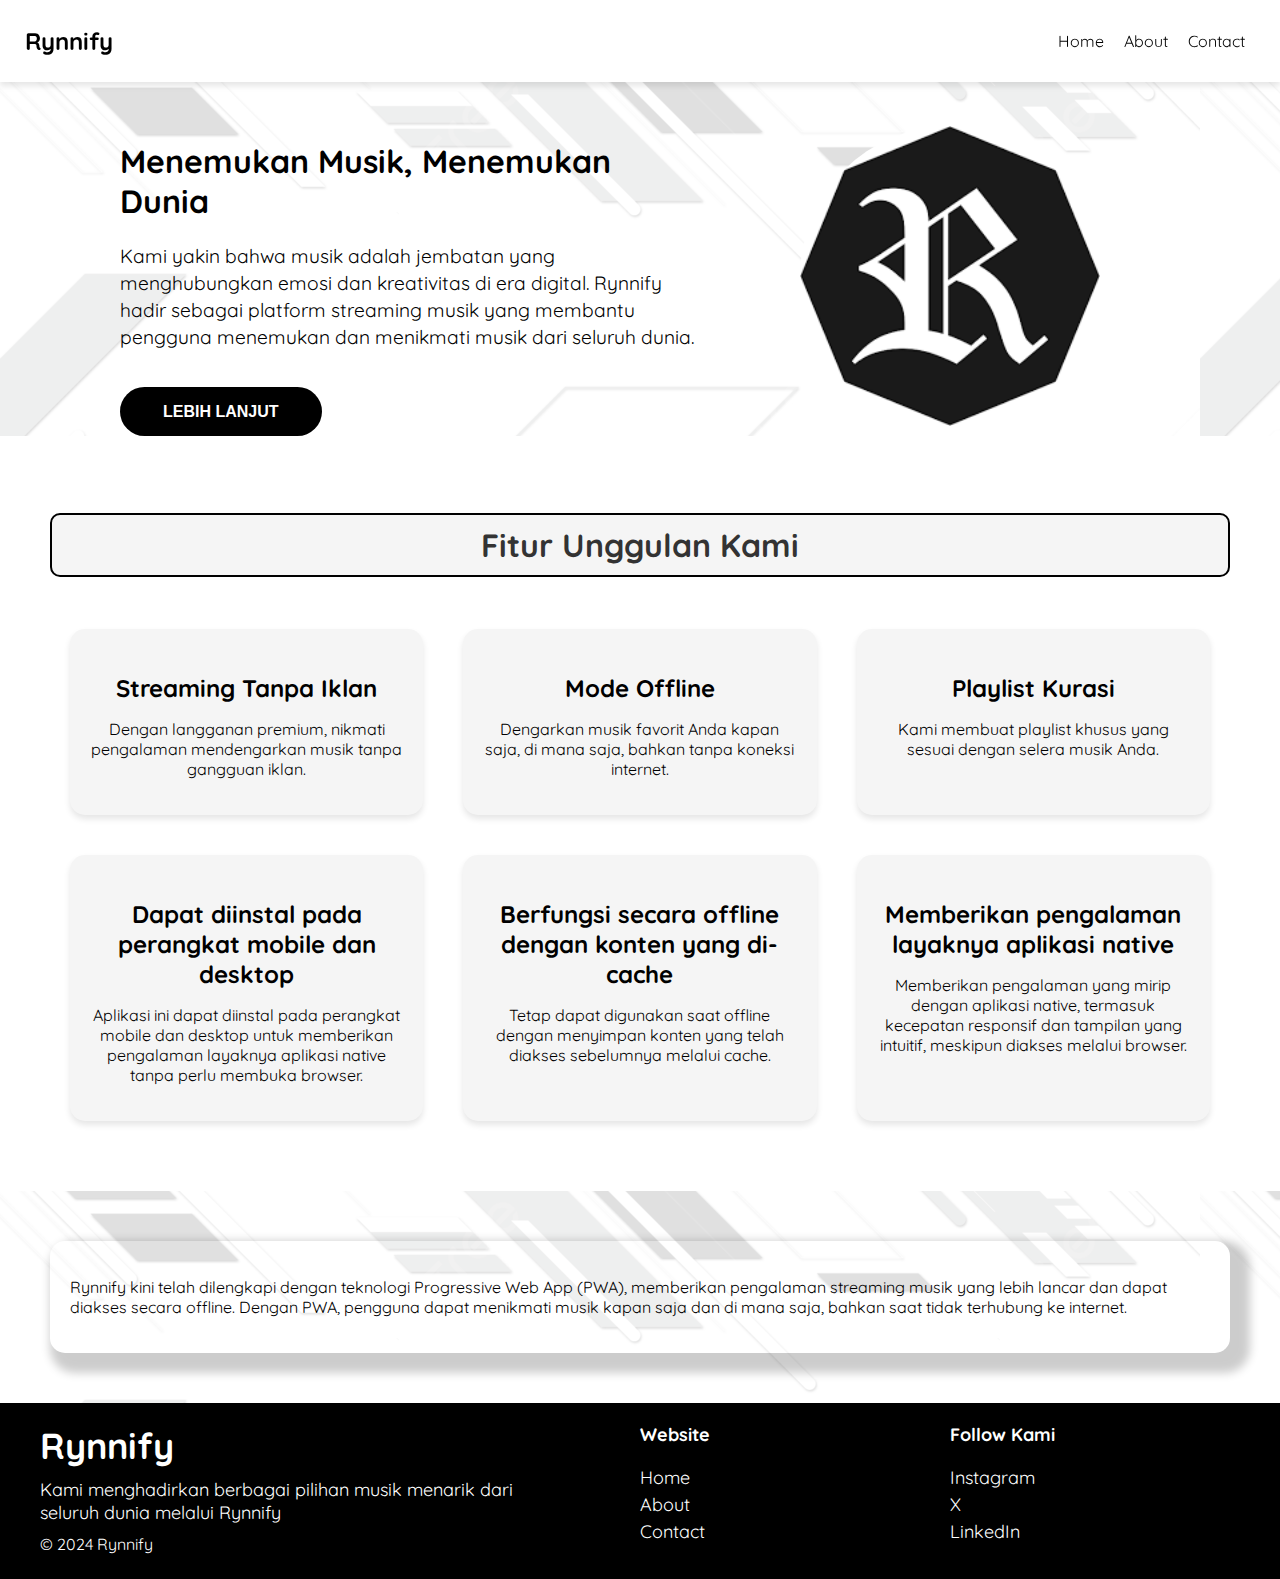
<file: index.html>
<!DOCTYPE html>
<html lang="en">
<head>
    <meta charset="UTF-8">
    <meta name="viewport" content="width=device-width, initial-scale=1.0">
    <meta name="theme_color" content="#ff6600">
    <title>Rynnify - Streaming Musik Tanpa Batas</title>
    <link rel="preconnect" href="https://fonts.googleapis.com">
    <link rel="preconnect" href="https://fonts.gstatic.com" crossorigin>
    <link href="https://fonts.googleapis.com/css2?family=Inter:wght@100..900&family=Quicksand:wght@300..700&display=swap" rel="stylesheet">
    <link rel="stylesheet" href="index.css">
    <link rel="manifest" href="/manifest.json">
</head>
<body>
    <script>
            if ('serviceWorker' in navigator) {
        window.addEventListener('load', () => {
            navigator.serviceWorker.register('service-worker.js') // Ganti dengan path yang sesuai
                .then(registration => {
                    console.log('Service Worker registered with scope:', registration.scope);
                })
                .catch(error => {
                    console.log('Service Worker registration failed:', error);
                });
        });    }
    </script>
    
    <header class="atas">
        <nav>
            <span class="logo">
                Rynnify
            </span>
            <ul>
                <li><a href="index.html">Home</a></li>
                <li><a href="about.html">About</a></li>
                <li><a href="contact.html">Contact</a></li>
            </ul>
        </nav>
    </header>

    <main>
        <div class="hero-section">
            <div class="index">
                <div class="description">
                    <h1>Menemukan Musik, Menemukan Dunia</h1>
                    <p>Kami yakin bahwa musik adalah jembatan yang menghubungkan emosi dan kreativitas di era digital. Rynnify hadir sebagai platform streaming musik yang membantu pengguna menemukan dan menikmati musik dari seluruh dunia.</p>
                    <button>Lebih Lanjut</button>
                    
                </div>
                <div class="images">
                    <img src="Pic/logo.png" alt="Rynnify Logo">
                </div>
            </div>
        </div>

        <!-- Fitur Utama -->
        <section class="features">
            <h2 class="fitur">Fitur Unggulan Kami</h2>
            <div class="feature-cards">
                <div class="card">
                    <h3>Streaming Tanpa Iklan</h3>
                    <p>Dengan langganan premium, nikmati pengalaman mendengarkan musik tanpa gangguan iklan.</p>
                </div>
                <div class="card">
                    <h3>Mode Offline</h3>
                    <p>Dengarkan musik favorit Anda kapan saja, di mana saja, bahkan tanpa koneksi internet.</p>
                </div>
                <div class="card">
                    <h3>Playlist Kurasi</h3>
                    <p>Kami membuat playlist khusus yang sesuai dengan selera musik Anda.</p>
                </div>
            </div>
            <div class="feature-cards">
                <div class="card">
                    <h3>Dapat diinstal pada perangkat mobile dan desktop</h3>
                    <p>Aplikasi ini dapat diinstal pada perangkat mobile dan desktop untuk memberikan pengalaman layaknya aplikasi native tanpa perlu membuka browser.</p>
                </div>
                <div class="card">
                    <h3>Berfungsi secara offline dengan konten yang di-cache</h3>
                    <p>Tetap dapat digunakan saat offline dengan menyimpan konten yang telah diakses sebelumnya melalui cache.</p>
                </div>
                <div class="card">
                    <h3>Memberikan pengalaman layaknya aplikasi native</h3>
                    <p>Memberikan pengalaman yang mirip dengan aplikasi native, termasuk kecepatan responsif dan tampilan yang intuitif, meskipun diakses melalui browser.</p>
                </div>
            </div>
        </section>

        <div class="pwa card">
            <p>Rynnify kini telah dilengkapi dengan teknologi Progressive Web App (PWA), memberikan pengalaman streaming musik yang lebih lancar dan dapat diakses secara offline. Dengan PWA, pengguna dapat menikmati musik kapan saja dan di mana saja, bahkan saat tidak terhubung ke internet.</p>         
            <button id="installButton" style="display: none;">Install App</button>
        </div>
    </main>

    <footer>
        <div class="jelas">
            <span class="judul">Rynnify</span>
            <span class="isi">Kami menghadirkan berbagai pilihan musik menarik dari  <br>seluruh dunia melalui Rynnify</span>
            <span>&copy; 2024 Rynnify</span>
        </div>

        <div class="tengah">
            <span class="website">Website</span>
            <ul class="tengah1">
                <li><a href="index.html">Home</a></li>
                <li><a href="about.html">About</a></li>
                <li><a href="contact.html">Contact</a></li>
            </ul>
        </div>

        <div class="ujung">
            <span class="sosial">Follow Kami</span>
            <ul class="social-icons">
                <li><a href="https://www.instagram.com/reynard_ghazy?igsh=bmQybGxvZHRqYW44" target="_blank">Instagram</a></li>
                <li><a href="https://x.com/GhazyReynard?t=O-T19fjIQud5WhagUyX-gQ&s=09" target="_blank">X</a></li>
                <li><a href="https://www.linkedin.com/in/reynard-ghazy-tsaqif-8457a7287?utm_source=share&utm_campaign=share_via&utm_content=profile&utm_medium=android_app" target="_blank">LinkedIn</a></li>
            </ul>
        </div>
    </footer>

    

    <script>
        let deferredPrompt;
        const addBtn = document.getElementById('installButton');
        addBtn.style.display = 'none';

        window.addEventListener('beforeinstallprompt', (e) => {
        e.preventDefault();
        deferredPrompt = e;
        addBtn.style.display = 'block';

        addBtn.addEventListener('click', () => {
            addBtn.style.display = 'none';
            deferredPrompt.prompt();
            deferredPrompt.userChoice.then((choiceResult) => {
            if (choiceResult.outcome === 'accepted') {
                console.log('User accepted the install prompt');
            } else {
                console.log('User dismissed the install prompt');
            }
            deferredPrompt = null;
            });
        });
        });
    </script>
      
</body>
</html>
</file>
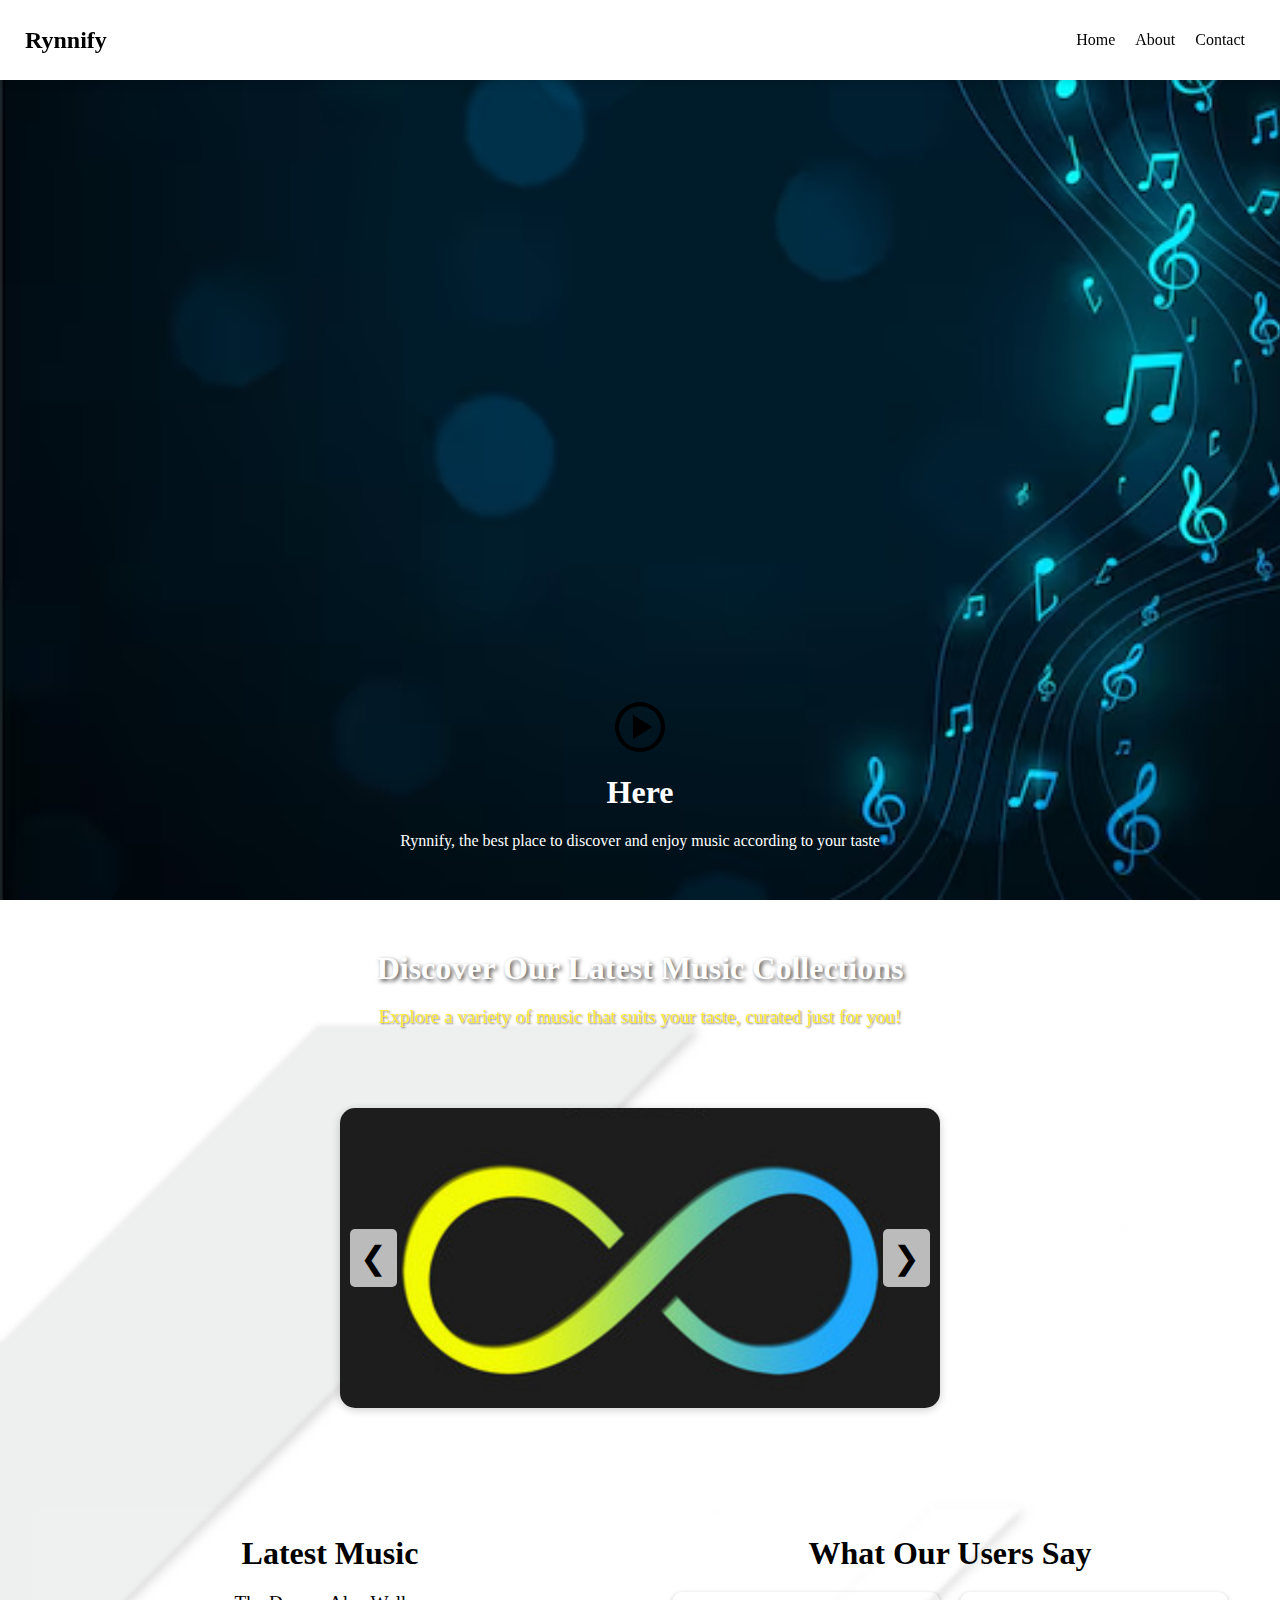
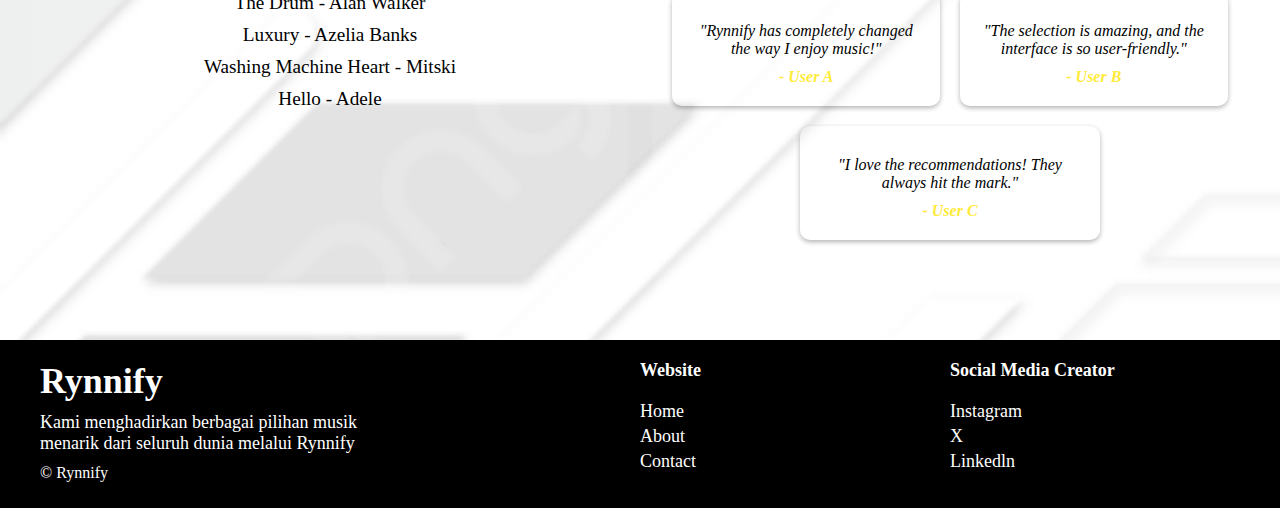
<file: about.html>
<!DOCTYPE html>
<html lang="en">
<head>
    <meta charset="UTF-8">
    <meta name="viewport" content="width=device-width, initial-scale=1.0">
    <meta name="theme_color" content="#ff6600">
    <title>Rynnify</title>

    <link rel="preconnect" href="https://fonts.googleapis.com">
    <link rel="preconnect" href="https://fonts.gstatic.com" crossorigin>
    <link href="https://fonts.googleapis.com/css2?family=Inter:wght@100..900&family=Quicksand:wght@300..700&display=swap" rel="stylesheet">
    
    <link rel="manifest" href="manifest.json">
    <link rel="stylesheet" href="about.css">


    
</head>
<body>
    <header class="atas">
        <nav>
            <span>
                Rynnify
            </span>
            <ul>
                <li><a href="index.html">Home</a></li>
                <li><a href="about.html">About</a></li>
                <li><a href="contact.html">Contact</a></li>
            </ul>
        </nav>
    </header>

    <main>
        
        <div id="about">
            <svg xmlns="http://www.w3.org/2000/svg" viewBox="0 0 26 26" >
                <polygon class="play-btn__svg" points="9.33 6.69 9.33 19.39 19.3 13.04 9.33 6.69"/>
                <path class="play-btn__svg" d="M26,13A13,13,0,1,1,13,0,13,13,0,0,1,26,13ZM13,2.18A10.89,10.89,0,1,0,23.84,13.06,10.89,10.89,0,0,0,13,2.18Z"/>
            </svg> 
            <h1>Here</h1>
            <span>Rynnify, the best place to discover and enjoy music according to your taste</span>
        </div> 
        <div class="separator">
            <h2>Discover Our Latest Music Collections</h2>
            <p>Explore a variety of music that suits your taste, curated just for you!</p>
        </div>
        <!-- Banner Gambar -->
        <div class="banner">
            <button class="prev" onclick="moveSlide(-1)">&#10094;</button>
            <div class="banner-images">
                <img src="ncs.jpeg" alt="Image 1">
                <img src="ratherbe.jpeg" alt="Image 2">
                <img src="thefatrat.jpg" alt="Image 3">
            </div>
            <button class="next" onclick="moveSlide(1)">&#10095;</button>
        </div>  
         
         <div class="music-testimonials-container">
            <div class="latest-music">
                <h2>Latest Music</h2>
                <ul>
                    <li><a href="https://www.youtube.com/watch?v=TicGJQqrq2M">The Drum - Alan Walker</a></li>

                    <li><a href="https://www.youtube.com/watch?v=dAmaaW4d5n0">Luxury - Azelia Banks</a></li>
                    <li><a href="https://www.youtube.com/watch?v=3vjkh-acmTE">Washing Machine Heart - Mitski</a></li>
                    <li><a href="https://www.youtube.com/watch?v=YQHsXMglC9A">Hello - Adele</a></li>
                </ul>
            </div>
        
            <section class="testimonials">
                <h2>What Our Users Say</h2>
                <div class="testimonial-cards">
                    <div class="testimonial-card">
                        <blockquote>"Rynnify has completely changed the way I enjoy music!"</blockquote>
                        <cite>- User A</cite>
                    </div>
                    <div class="testimonial-card">
                        <blockquote>"The selection is amazing, and the interface is so user-friendly."</blockquote>
                        <cite>- User B</cite>
                    </div>
                </div>
                
                <div class="testimonial-card-tengah">
                    <blockquote>"I love the recommendations! They always hit the mark."</blockquote>
                    <cite>- User C</cite>
                </div>
            </section>
        </div>
        
    </main>

    <footer id="Contact">
        <div class="jelas">
            <span class="judul">Rynnify</span>
            <span class="isi">Kami menghadirkan berbagai pilihan musik <br>menarik dari seluruh dunia melalui Rynnify</span>
            <span>&copy; Rynnify</span>
        </div>

        <div class="tengah">
            <span class="website">Website</span>
            <ul class="tengah1">
                <li><a href="index.html">Home</a></li>
                <li><a href="about.html">About</a></li>
                <li><a href="contact.html">Contact</a></li>
            </ul>
        </div>

        <div class="ujung">
            <span class="sosial">Social Media Creator</span>
            <ul>
                <li><a href="https://www.instagram.com/reynard_ghazy?igsh=bmQybGxvZHRqYW44" target="_blank" >Instagram</a></li>
                <li><a href="https://x.com/GhazyReynard?t=O-T19fjIQud5WhagUyX-gQ&s=09" target="_blank" >X</a></li>
                <li><a href="https://www.linkedin.com/in/reynard-ghazy-tsaqif-8457a7287?utm_source=share&utm_campaign=share_via&utm_content=profile&utm_medium=android_app" target="_blank">Linkedln</a></li>
            </ul>
        </div>
    </footer>

    <script src="about.js"></script>
 
</body>
</html>
</file>
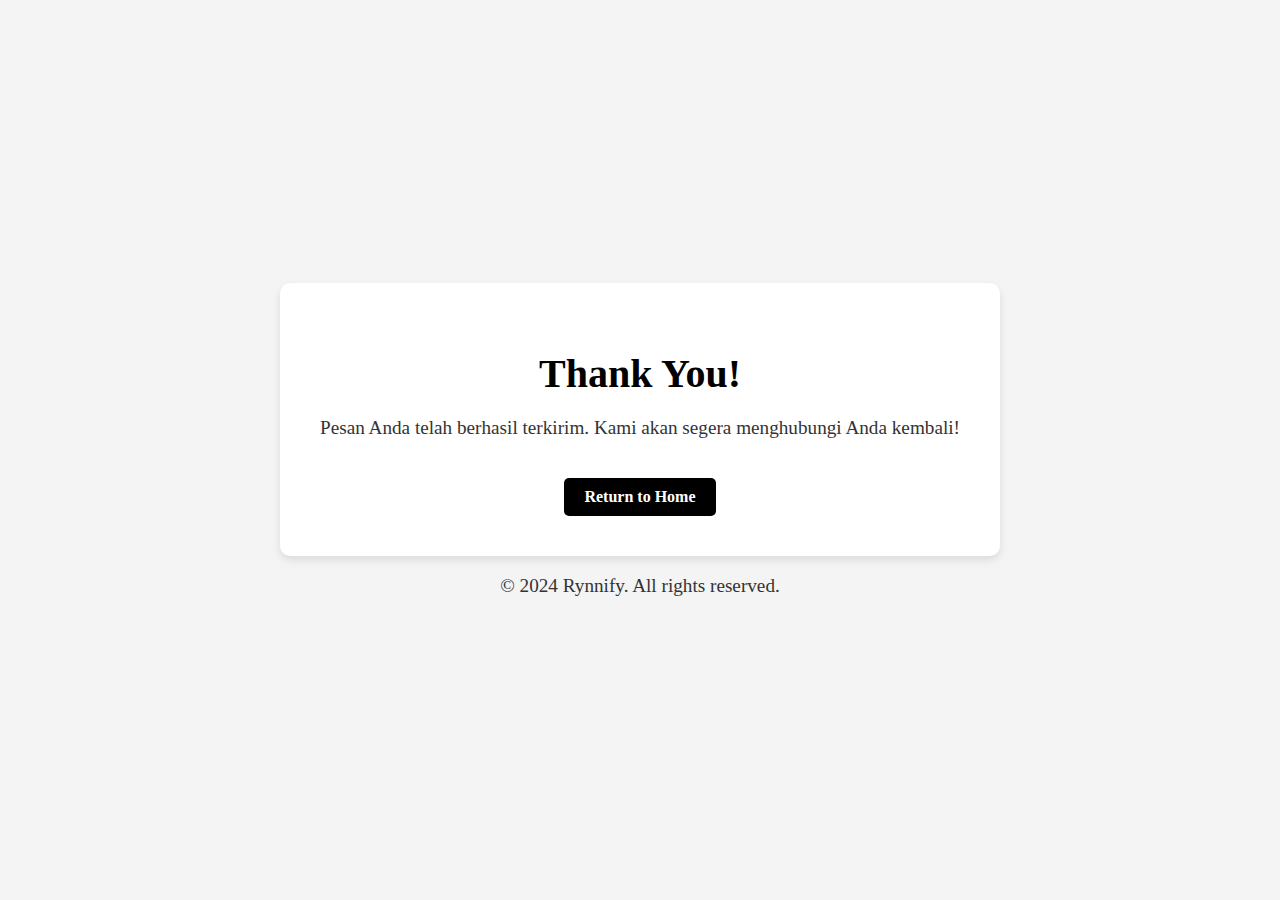
<file: confirmation.html>
<!DOCTYPE html>
<html lang="en">
<head>
    <meta charset="UTF-8">
    <meta name="viewport" content="width=device-width, initial-scale=1.0">
    <meta name="theme_color" content="#ff6600">
    <title>Thank You - Rynnify</title>
    <link rel="preconnect" href="https://fonts.googleapis.com">
    <link rel="preconnect" href="https://fonts.gstatic.com" crossorigin>
    <link href="https://fonts.googleapis.com/css2?family=Inter:wght@100..900&family=Quicksand:wght@300..700&display=swap" rel="stylesheet">
    <link rel="manifest" href="manifest.json">
    <link rel="stylesheet" href="confirmation.css">
</head>
<body>

    <main>
        <div class="confirm">
            <h1>Thank You!</h1>
            <p>Pesan Anda telah berhasil terkirim. Kami akan segera menghubungi Anda kembali!</p>
            <a href="index.html" class="btn">Return to Home</a>
        </div>
    </main>

    <footer>
        <p>&copy; 2024 Rynnify. All rights reserved.</p>
    </footer>
    
</body>
</html>
</file>
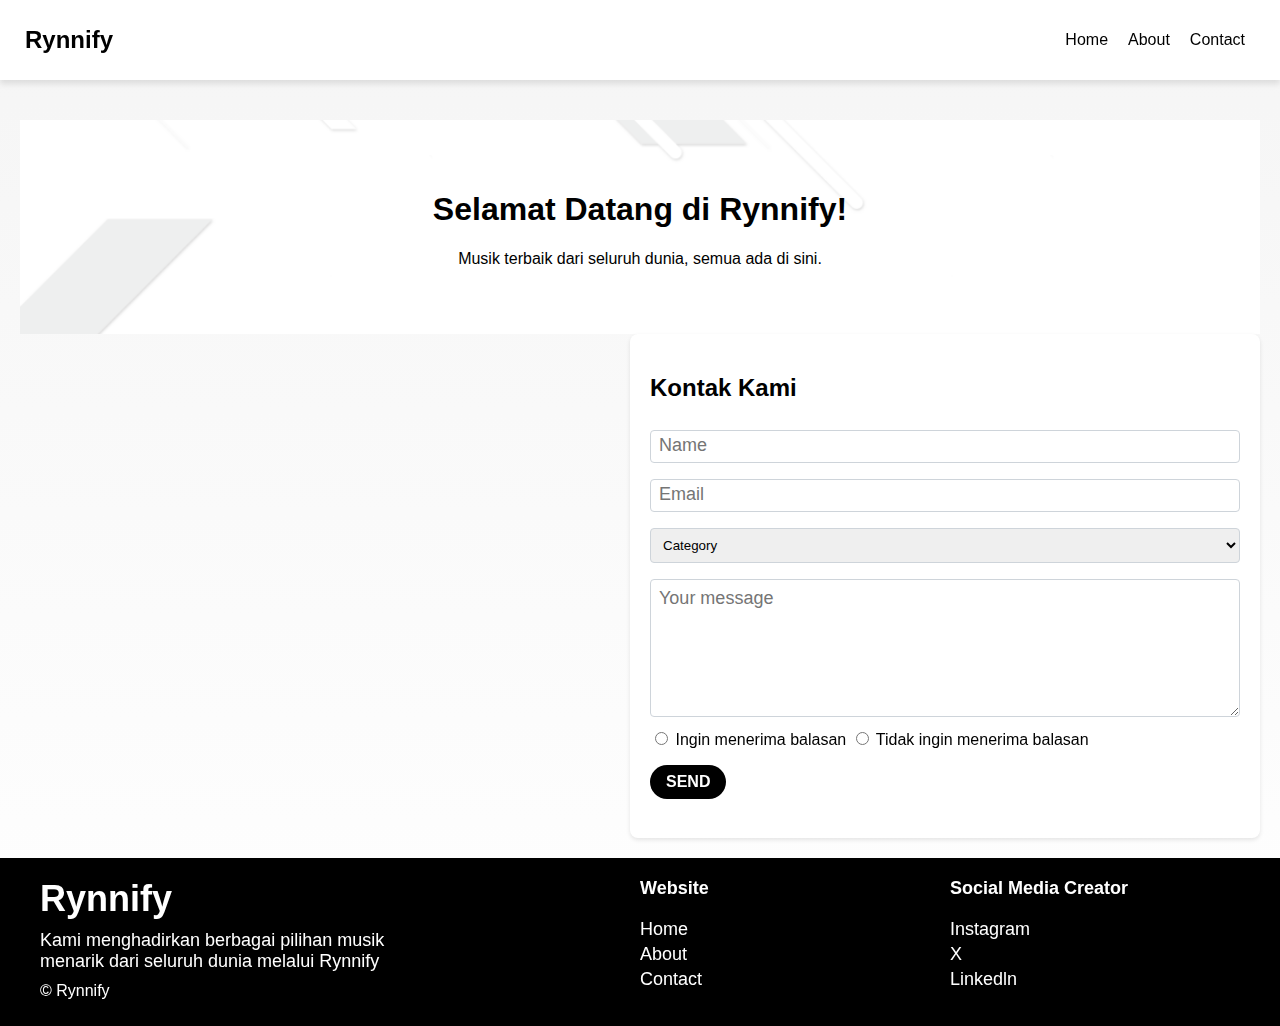
<file: contact.html>
<!DOCTYPE html>
<html lang="en">
<head>
    <meta charset="UTF-8">
    <meta name="viewport" content="width=device-width, initial-scale=1.0">
    <meta name="theme_color" content="#ff6600">
    <title>Rynnify</title>
    <link rel="preconnect" href="https://fonts.googleapis.com">
    <link rel="preconnect" href="https://fonts.gstatic.com" crossorigin>
    <link href="https://fonts.googleapis.com/css2?family=Inter:wght@100..900&family=Quicksand:wght@300..700&display=swap" rel="stylesheet">
    <link rel="manifest" href="/manifest.json">
    <link rel="stylesheet" href="contact.css">
</head>
<body>
    <header class="atas">
        <nav>
            <span>Rynnify</span>
            <ul>
                <li><a href="index.html">Home</a></li>
                <li><a href="about.html">About</a></li>
                <li><a href="contact.html">Contact</a></li>
            </ul>
        </nav>
    </header>

    <main>
        <section id="hero">
            <h1>Selamat Datang di Rynnify!</h1>
            <p>Musik terbaik dari seluruh dunia, semua ada di sini.</p>
        </section>

        <div id="badan">
            <div id="google-map">
                <iframe
                    frameborder="0"
                    src="https://www.google.com/maps/embed/v1/place?q=padang,+Indonesia&key=AIzaSyBFw0Qbyq9zTFTd-tUY6dZWTgaQzuU17R8"
                ></iframe>
            </div>    

            <div class="form">
                <h2>Kontak Kami</h2>
                <form action="confirmation.html">
                    <input type="text" class="form-control" name="name" placeholder="Name" required>
                    <input type="email" class="form-control" name="email" placeholder="Email" required>
                    
                    <select class="form-control" name="category" required>
                        <option value="" disabled selected>Category</option>
                        <option value="Question">Pertanyaan</option>
                        <option value="Suggestion">Saran</option>
                    </select>
                    
                    <textarea class="form-control" rows="8" name="message" placeholder="Your message" required></textarea>
                    
                    <div class="radio-group">
                        <label>
                            <input type="radio" name="reply" value="yes" required> Ingin menerima balasan
                        </label>
                        <label>
                            <input type="radio" name="reply" value="no"> Tidak ingin menerima balasan
                        </label>
                    </div>
                
                    <button type="submit" class="btn">Send</button>
                </form>
            </div>
        </div>
    </main>

    <footer class="Contact">
        <div class="jelas">
            <span class="judul">Rynnify</span>
            <span class="isi">Kami menghadirkan berbagai pilihan musik <br>menarik dari seluruh dunia melalui Rynnify</span>
            <span>&copy; Rynnify</span>
        </div>

        <div class="tengah">
            <span class="website">Website</span>
            <ul class="tengah1">
                <li><a href="index.html">Home</a></li>
                <li><a href="about.html">About</a></li>
                <li><a href="contact.html">Contact</a></li>
            </ul>
        </div>

        <div class="ujung">
            <span class="sosial">Social Media Creator</span>
            <ul>
                <li><a href="https://www.instagram.com/reynard_ghazy?igsh=bmQybGxvZHRqYW44" target="_blank">Instagram</a></li>
                <li><a href="https://x.com/GhazyReynard?t=O-T19fjIQud5WhagUyX-gQ&s=09" target="_blank">X</a></li>
                <li><a href="https://www.linkedin.com/in/reynard-ghazy-tsaqif-8457a7287?utm_source=share&utm_campaign=share_via&utm_content=profile&utm_medium=android_app" target="_blank">Linkedln</a></li>
            </ul>
        </div>
    </footer>
</body>
</html>
</file>
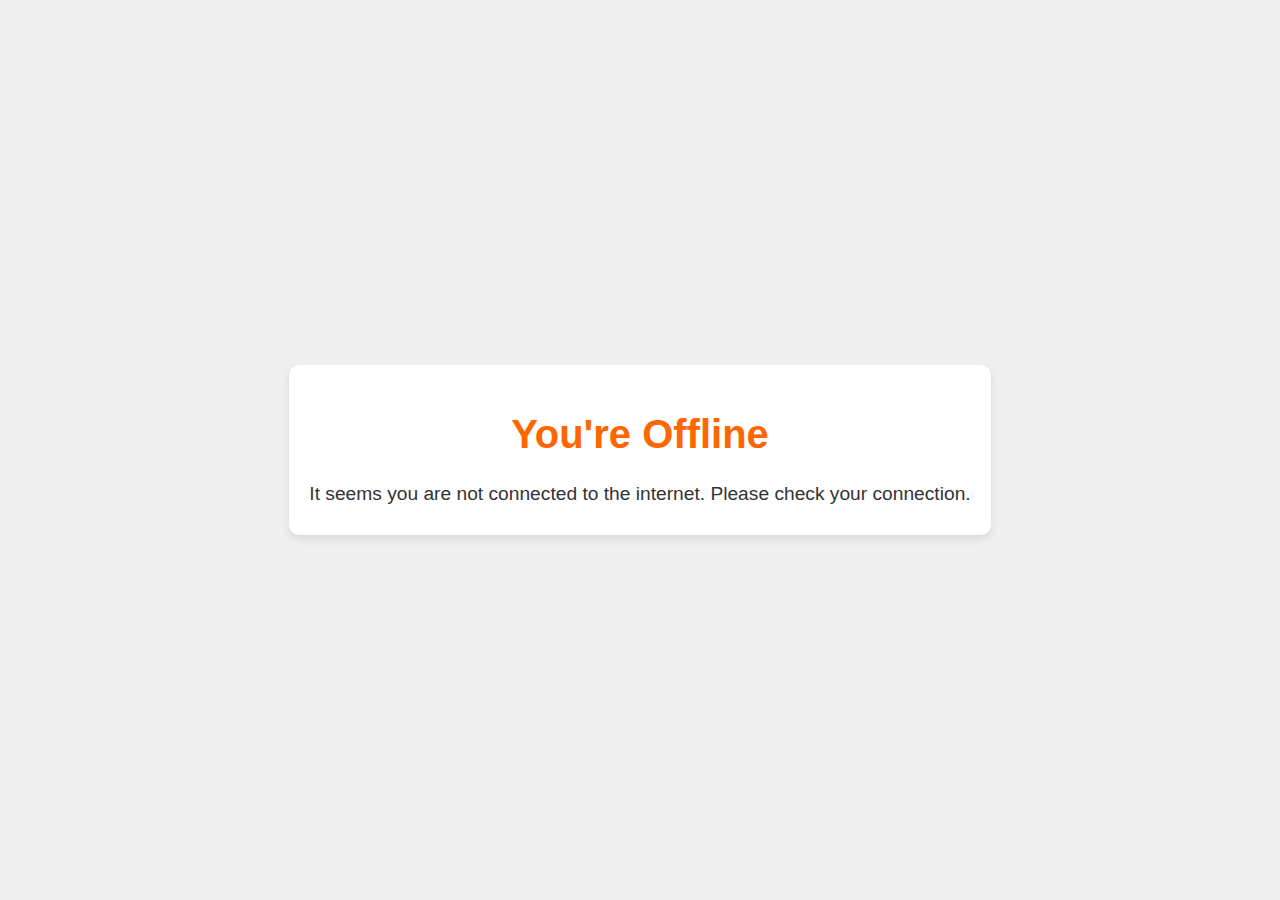
<file: offline.html>
<!DOCTYPE html>
<html lang="en">
<head>
    <meta charset="UTF-8">
    <meta name="viewport" content="width=device-width, initial-scale=1.0">
    <title>Offline</title>
    <link rel="stylesheet" href="https://cdnjs.cloudflare.com/ajax/libs/font-awesome/6.0.0-beta3/css/all.min.css">
    <link rel="stylesheet" href="offline.css">
    <link rel="manifest" href="manifest.json">

</head>
<body>
    <div class="container">
        <i class="fas fa-wifi icon"></i>
        <h1>You're Offline</h1>
        <p>It seems you are not connected to the internet. Please check your connection.</p>
    </div>
</body>
</html>
</file>
<file: index.css>
body{
    font-family: 'Quicksand','inter';
    padding: 0;
    margin: 0;
    background-image: url("bacindex.jpg");
    
    
}
* {
    box-sizing: border-box;
}
.atas {
    background-color: white; 
    color: black;
    padding: 15px; 
    position: fixed; 
    top: 0; 
    left: 0;
    width: 100%;
    z-index: 1000;
    box-shadow: 0 4px 6px rgba(0, 0, 0, 0.1);
}
.atas nav {
    display: flex; 
    justify-content: space-between; 
    align-items: center; 
    position: sticky;
}

.atas nav span {
    font-size: 24px;
    font-weight: bold;
    padding-left: 10px;
}

.atas nav ul {
    list-style-type: none; 
    display: flex; 
}

.atas nav ul li {
    margin-right: 20px; 
}

.atas nav ul li a {
    color: black;
    text-decoration: none; 
    transition: color 0.5s; 
}

.atas nav ul li a:hover {
    color: #FFEB3B; 
    font-weight: bold;
}
footer {
    background-color: black; 
    color: white; 
    padding: 20px;
    display: flex;
    justify-content: space-between;
    
    flex-wrap: wrap; 
}

footer .jelas {
    width: 50%;
    display: flex;
    flex-direction: column;
    text-align: left;
    padding-left: 20px;
    
}
footer .jelas .judul {
    font-size:  2.25rem;
    font-weight: bold;
    
    padding-bottom: 10px;
}
footer .jelas .isi {  
    font-size: large;
    padding-bottom: 10px;
}

footer .tengah {
    width: 25%;
    display: flex;
    flex-direction: column;
}
footer .tengah .website{
    font-size: large;
    font-weight: bold; 
}

footer .tengah ul {
    
    list-style-type: none; 
    padding: 0;
}

footer .tengah ul li {
    font-size: large;
    margin-top: 4px; 
}

footer .tengah ul li a {
    
    color: #FFFFFF; 
    text-decoration: none; 
    transition: color 0.3s ease; 
}

footer .tengah ul li a:hover {
    color: #FFEB3B; 
}

footer .ujung {
    width: 25%;
    display: flex;
    flex-direction: column;
    
}
footer .ujung .sosial{
    font-size: large;
    font-weight: bold; 
}

footer .ujung ul {
    
    list-style-type: none; 
    padding: 0;
}

footer .ujung ul li {
    font-size: large;
    margin-top: 4px; 
}

footer .ujung ul li a {
    color: #FFFFFF; 
    text-decoration: none; 
    transition: color 0.3s ease; 
}

footer .ujung ul li a:hover {
    color: #FFEB3B; 
}

main .index{
    flex: 1;
    align-items: center;
    display: flex;
    
    padding-top: 120px;
    padding-left: 120px;
}

main .index .description{
    flex: 1 1;
}

main .index .description p{
    font-size: 1.2rem;
    line-height: 1.7rem;
}

main .index .description button{
    padding: 0.8rem 2.5rem;
    border: 3px solid transparent;
    border-radius: 999px;
    margin-block-start: 1rem;
    background-color: black;
    font-family: 'Quicksand' sans-serif;
    text-transform: uppercase;
    font-size: 1rem;
    font-weight: 700;
    color: white;
    cursor: pointer;
    transition: all 0.15s ease-in;
}

main .index .description button:hover{
    border: 3px solid black;
    background-color: transparent;
    color: black;
}

main .index .images{
    flex: 1;
    display: flexs;
}

main .index .images img{
    width: 300px;
    min-width: 250px;
    margin: auto;
    border-radius: 50%;
    margin-left: 100px;
}

.card {
    box-shadow: 10px 10px 10px 10px rgba(0, 0, 0, 0.2);
    padding: 20px;
    border-radius: 15px;
    justify-content: space-between; 
    flex: 1;
    transition: transform 0.3s, box-shadow 0.3s;
    
    
}

.card:hover {
    transform: translateY(-5px);
    box-shadow: 0 15px 25px rgba(0, 0, 0, 0.2)
    
}

.pwa {
    margin: 50px;
   
}

.features {
    background-color: #fff;
    padding: 50px;
    text-align: center;
    
}

.features h2 {
    font-size: 2rem;
    margin-bottom: 2rem;
    color: #333;
}

.feature-cards {
    display: flex;
    justify-content: space-around;
    flex-wrap: wrap;
}

.feature-cards .card {
    background-color: #f5f5f5;
    padding: 20px;
    margin: 20px;
    width: 30%;
    border-radius: 15px;
    transition: transform 0.3s, box-shadow 0.3s;
    box-shadow: 0 4px 6px rgba(0, 0, 0, 0.1);
}

.feature-cards .card:hover {
    transform: translateY(-5px);
    box-shadow: 0 15px 25px rgba(0, 0, 0, 0.2);
}

.card h3 {
    font-size: 1.5rem;
    margin-bottom: 10px;
}

.fitur {
    font-size: 2rem;
    margin-bottom: 10px; 
    text-align: center;
    padding-top: 10px;
    padding-bottom: 10px;
    background-color: whitesmoke; 
    border-radius: 10px;
    border: 2px solid #000; 
    transition: background-color 0.3s ease, color 0.3s ease;
}
.fitur:hover {
    background-color: #000; 
    color: #FFFFFF; 
}

#installButton{
    width: 100%;
    padding: 0.8rem 2.5rem;
    border: 3px solid transparent;
    border-radius: 999px;
    margin-block-start: 1rem;
    background-color: black;
    font-family: 'Quicksand' sans-serif;
    text-transform: uppercase;
    font-size: 1rem;
    font-weight: 700;
    color: white;
    cursor: pointer;
    transition: all 0.15s ease-in;
}

#installButton:hover{
    border: 3px solid black;
    background-color: transparent;
    color: black;
}
</file>
<file: about.css>
body{
    font-family: 'Quicksand','inter';
    padding: 0;
    margin: 0;
    background-image: url("bacindex.jpg");
    background-size: cover;
}
* {
    box-sizing: border-box;
}
.atas {
    background-color: white; 
    color: black;
    padding: 15px; 
    position: fixed; 
    top: 0; 
    left: 0;
    width: 100%;
    z-index: 1000;
    box-shadow: 0 4px 6px rgba(0, 0, 0, 0.1);
}
.atas nav {
    display: flex; 
    justify-content: space-between; 
    align-items: center; 
    position: sticky;
}

.atas nav span {
    font-size: 24px;
    font-weight: bold;
    padding-left: 10px;
}

.atas nav ul {
    list-style-type: none; 
    display: flex; 
}

.atas nav ul li {
    margin-right: 20px; 
}

.atas nav ul li a {
    color: black;
    text-decoration: none; 
    transition: color 0.5s; 
}

.atas nav ul li a:hover {
    color: #FFEB3B; 
    font-weight: bold;
}
footer {
    background-color: black; 
    color: white; 
    padding: 20px;
    display: flex;
    justify-content: space-between;
    
    flex-wrap: wrap; 
}

footer .jelas {
    width: 50%;
    display: flex;
    flex-direction: column;
    text-align: left;
    padding-left: 20px;
    
}
footer .jelas .judul {
    font-size:  2.25rem;
    font-weight: bold;
    
    padding-bottom: 10px;
}
footer .jelas .isi {  
    font-size: large;
    padding-bottom: 10px;
}

footer .tengah {
    width: 25%;
    display: flex;
    flex-direction: column;
}
footer .tengah .website{
    font-size: large;
    font-weight: bold; 
}

footer .tengah ul {
    
    list-style-type: none; 
    padding: 0;
}

footer .tengah ul li {
    font-size: large;
    margin-top: 4px; 
}

footer .tengah ul li a {
    
    color: #FFFFFF; 
    text-decoration: none; 
    transition: color 0.3s ease; 
}

footer .tengah ul li a:hover {
    color: #FFEB3B; 
}

footer .ujung {
    width: 25%;
    display: flex;
    flex-direction: column;
    
}
footer .ujung .sosial{
    font-size: large;
    font-weight: bold; 
}

footer .ujung ul {
    
    list-style-type: none; 
    padding: 0;
}

footer .ujung ul li {
    font-size: large;
    margin-top: 4px; 
}

footer .ujung ul li a {
    color: #FFFFFF; 
    text-decoration: none; 
    transition: color 0.3s ease; 
}

footer .ujung ul li a:hover {
    color: #FFEB3B; 
}

.separator {
    text-align: center;
    margin: 50px 0;
    color: white;
}

.separator h2 {
    font-size: 2rem;
    margin-bottom: 10px;
    text-shadow: 2px 2px 4px rgba(0, 0, 0, 0.7);
}

.separator p {
    font-size: 1.2rem;
    color: #FFEB3B;
    text-shadow: 1px 1px 2px rgba(0, 0, 0, 0.5);
}

.banner {
    position: relative; 
    max-width: 600px; 
    margin: 80px auto; 
    overflow: hidden; 
    border-radius: 15px; 
    box-shadow: 0 2px 8px rgba(0, 0, 0, 0.2); 
}

.banner-images {
    width: 100%;
    display: flex; 
    transition: transform 0.5s ease; 
}

.banner-images img {
    flex: 0 0 100%; 
    height: 300px; 
    object-fit: cover; 
}


button {
    background-color: rgba(255, 255, 255, 0.7); /* Semi-transparent button background */
    border: none;
    color: black;
    padding: 10px;
    cursor: pointer;
    position: absolute;
    top: 50%;
    transform: translateY(-50%);
    font-size: 2rem;
    border-radius: 5px; /* Rounded button */
    transition: background-color 0.3s ease;
}

button:hover {
    background-color: rgba(255, 255, 255, 1); /* Full opacity on hover */
}

.prev {
    left: 10px;
}

.next {
    right: 10px;
}

#about{
    background-image: url("bg.avif");
    height: 100vh;
    background-size: cover;
    display: flex;
    flex-direction: column;
    align-items: center;
    justify-content: end;
    color: white;
    padding-bottom: 50px;
}

#about svg {
    width: 50px; 
    height: 50px; 
}

.latest-music, .testimonials {
    text-align: center;
    margin: 40px auto;
    padding: 20px;
    padding-top: 0;
    background-color: rgba(255, 255, 255, 0.1);
    border-radius: 10px;
    color: black;
}

.latest-music h2, .testimonials h2 {
    font-size: 2rem;
    margin-bottom: 20px;
}

.music-testimonials-container {
    display: flex; /* Use flexbox to align items */
    justify-content: space-between; /* Space items evenly with space between */
    margin: 40px auto; /* Center the container */
    padding: 20px;
}

.latest-music, .testimonials {
    text-align: center;
    padding: 20px;
    padding-top: 0;
    background-color: rgba(255, 255, 255, 0.1);
    border-radius: 10px;
    color: black;
    flex: 0 0 48%; /* Set to 48% for each section to leave space for margin */
    margin: 0 1%; /* Add small margin on the left and right */
}

.latest-music h2, .testimonials h2 {
    font-size: 2rem;
    margin-bottom: 20px;
}

.latest-music ul {
    list-style-type: none;
    text-decoration: none; /* Menghilangkan garis bawah */
    color: inherit; /* Menggunakan warna teks dari elemen induk */
    padding: 0;
    
}

.latest-music li {
    font-size: 1.2rem;
    margin: 10px 0;
    
}
.latest-music li a {
    text-decoration: none; /* Menghilangkan garis bawah */
    color: inherit; /* Menggunakan warna teks dari elemen induk */
}


.latest-music li:hover {
    transform: scale(1.05);
    transition: transform 0.3s ease;
}

/* Existing testimonials styles remain the same */
.testimonials h2 {
    font-size: 2rem;
    margin-bottom: 20px;
}

.testimonial-cards {
    display: flex;
    justify-content: center; /* Align items horizontally */
    gap: 20px; /* Space between cards */
}

.testimonial-card {
    background-color: rgba(255, 255, 255, 0.2); /* Slightly darker card background */
    border-radius: 10px;
    padding: 20px;
    width: 100%; /* Set width to 100% for card */
    max-width: 300px; /* Limit the maximum width */
    box-shadow: 0 2px 5px rgba(0, 0, 0, 0.3);
    transition: transform 0.3s ease;
}

.testimonial-card:hover {
    transform: scale(1.05); /* Scale up on hover */
}

.testimonial-card blockquote {
    margin: 10px 0;
    font-style: italic;
}

.testimonial-card cite {
    display: block;
    margin-top: 10px;
    font-weight: bold;
    color: #FFEB3B; /* Highlight the user name */
}
.testimonial-card-tengah {
    background-color: rgba(255, 255, 255, 0.2); /* Same background as other cards */
    border-radius: 10px;
    padding: 20px;
    width: 100%; /* Set width to 100% for the centered card */
    max-width: 300px; /* Limit the maximum width */
    margin: 20px auto; /* Center the card with margin */
    box-shadow: 0 2px 5px rgba(0, 0, 0, 0.3);
    text-align: center; 
    transition: transform 0.3s ease;
}


.testimonial-card-tengah:hover {
    transform: scale(1.05); /* Scale up on hover */
}

.testimonial-card-tengah blockquote {
    margin: 10px 0;
    font-style: italic;
}

.testimonial-card-tengah cite {
    display: block;
    margin-top: 10px;
    font-weight: bold;
    color: #FFEB3B; /* Highlight the user name */
}
</file>
<file: confirmation.css>
body {
  font-family: 'Quicksand', 'Inter';
  display: flex;
  flex-direction: column;
  justify-content: center;
  align-items: center;
  height: 100vh;
  margin: 0;
  background-color: #f4f4f4;
}
.confirm {
  text-align: center;
  background-color: white;
  padding: 40px;
  border-radius: 10px;
  box-shadow: 0 4px 8px rgba(0, 0, 0, 0.1);
}
h1 {
  font-size: 2.5rem;
  margin-bottom: 20px;
  color: black;
}
p {
  font-size: 1.2rem;
  color: #333;
}
a {
  text-decoration: none;
  color: white;
  background-color: #000;
  padding: 10px 20px;
  border-radius: 5px;
  font-weight: bold;
  display: inline-block;
  margin-top: 20px;
}
a:hover {
  background-color: white; 
  color: black; 
  border: 3px solid black;
    
}
</file>
<file: contact.css>
body {
    font-family: 'Quicksand', 'Inter', sans-serif;
    padding: 0;
    margin: 0;
    background: linear-gradient(to bottom, #f5f5f5, #ffffff);
}

* {
    box-sizing: border-box;
}

.atas {
    background-color: rgba(255, 255, 255, 0.9); 
    color: black;
    padding: 15px; 
    position: fixed; 
    top: 0; 
    left: 0;
    width: 100%;
    z-index: 1000;
    box-shadow: 0 4px 6px rgba(0, 0, 0, 0.1);
    transition: background-color 0.3s;
}

.atas:hover {
    background-color: white; 
}

.atas nav {
    display: flex; 
    justify-content: space-between; 
    align-items: center; 
    position: sticky;
}

.atas nav span {
    font-size: 24px;
    font-weight: bold;
    padding-left: 10px;
}

.atas nav ul {
    list-style-type: none; 
    display: flex; 
}

.atas nav ul li {
    margin-right: 20px; 
}

.atas nav ul li a {
    color: black;
    text-decoration: none; 
    transition: color 0.5s; 
}

.atas nav ul li a:hover {
    color: #FFEB3B; 
    font-weight: bold;
}

#hero {
    background: url("bacindex.jpg") no-repeat center center/cover; 
    color: black;
    text-align: center;
    padding: 50px 20px;
}

footer {
    background-color: black; 
    color: white; 
    padding: 20px;
    display: flex;
    justify-content: space-between;
    flex-wrap: wrap; 
}

footer .jelas {
    width: 50%;
    display: flex;
    flex-direction: column;
    text-align: left;
    padding-left: 20px;
}

footer .jelas .judul {
    font-size: 2.25rem;
    font-weight: bold;
    padding-bottom: 10px;
}

footer .jelas .isi {  
    font-size: large;
    padding-bottom: 10px;
}

footer .tengah {
    width: 25%;
    display: flex;
    flex-direction: column;
}

footer .tengah .website{
    font-size: large;
    font-weight: bold; 
}

footer .tengah ul {
    list-style-type: none; 
    padding: 0;
}

footer .tengah ul li {
    font-size: large;
    margin-top: 4px; 
}

footer .tengah ul li a {
    color: #FFFFFF; 
    text-decoration: none; 
    transition: color 0.3s ease; 
}

footer .tengah ul li a:hover {
    color: #FFEB3B; 
}

footer .ujung {
    width: 25%;
    display: flex;
    flex-direction: column;
}

footer .ujung .sosial{
    font-size: large;
    font-weight: bold; 
}

footer .ujung ul {
    list-style-type: none; 
    padding: 0;
}

footer .ujung ul li {
    font-size: large;
    margin-top: 4px; 
}

footer .ujung ul li a {
    color: #FFFFFF; 
    text-decoration: none; 
    transition: color 0.3s ease; 
}

footer .ujung ul li a:hover {
    color: #FFEB3B; 
}

main {
    padding: 20px; /* Jarak dari tepi */
    padding-top: 120px;
}

#badan {
    display: flex;
    gap: 20px;
}

#google-map {
    flex: 1; 
    max-width: 100%; 
    overflow: hidden; 
    border-radius: 8px; /* Tambahkan radius untuk sudut */
}

#google-map iframe {
    width: 100%; 
    height: 500px; 
    border: none; /* Hilangkan border */
}

.form {
    flex: 1; 
    max-width: 100%; 
    padding: 20px;
    background: #ffffff; /* Warna latar belakang form */
    border-radius: 8px; /* Radius sudut */
    box-shadow: 0 2px 4px rgba(0, 0, 0, 0.1); /* Tambahkan bayangan */
}

.form-control {
    width: 100%; 
    padding: 0.5rem; 
    margin: 0.5rem 0; 
    border: 1px solid #ced4da; 
    border-radius: 0.25rem; 
}

::placeholder {
    font-family: 'Quicksand', 'Inter', sans-serif;
    font-size: large;
}

textarea.form-control {
    resize: vertical; 
}

.btn {
    background-color: black; 
    color: #fff; 
    border: none; 
    padding: 8px 16px; /* Simplifikasi padding */
    border-radius: 999px; 
    cursor: pointer; 
    margin-block-start: 1rem;
    font-family: 'Quicksand', sans-serif;
    text-transform: uppercase;
    font-size: 1rem;
    font-weight: 700;
    transition: all 0.15s ease-in; 
}

.btn:hover {
    background-color: white; 
    color: black; 
    border: 3px solid black;
}

/* Responsif */
@media (max-width: 768px) {
    #badan {
        flex-direction: column;
    }
    footer {
        flex-direction: column;
        align-items: flex-start; /* Agar footer teratur */
    }
    footer .jelas, footer .tengah, footer .ujung {
        width: 100%; /* Buat footer menjadi lebar penuh pada layar kecil */
    }
}
</file>
<file: offline.css>
body {
            display: flex;
            justify-content: center;
            align-items: center;
            height: 100vh;
            margin: 0;
            background-color: #f0f0f0;
            font-family: Arial, sans-serif;
            text-align: center;
        }
        h1 {
            color: #ff6600;
            font-size: 2.5em;
        }
        p {
            color: #333;
            font-size: 1.2em;
            margin: 10px 0;
        }
        .icon {
            font-size: 100px;
            color: #ff6600;
        }
        .container {
            background-color: white;
            padding: 20px;
            border-radius: 10px;
            box-shadow: 0 4px 10px rgba(0, 0, 0, 0.1);
        }
</file>
